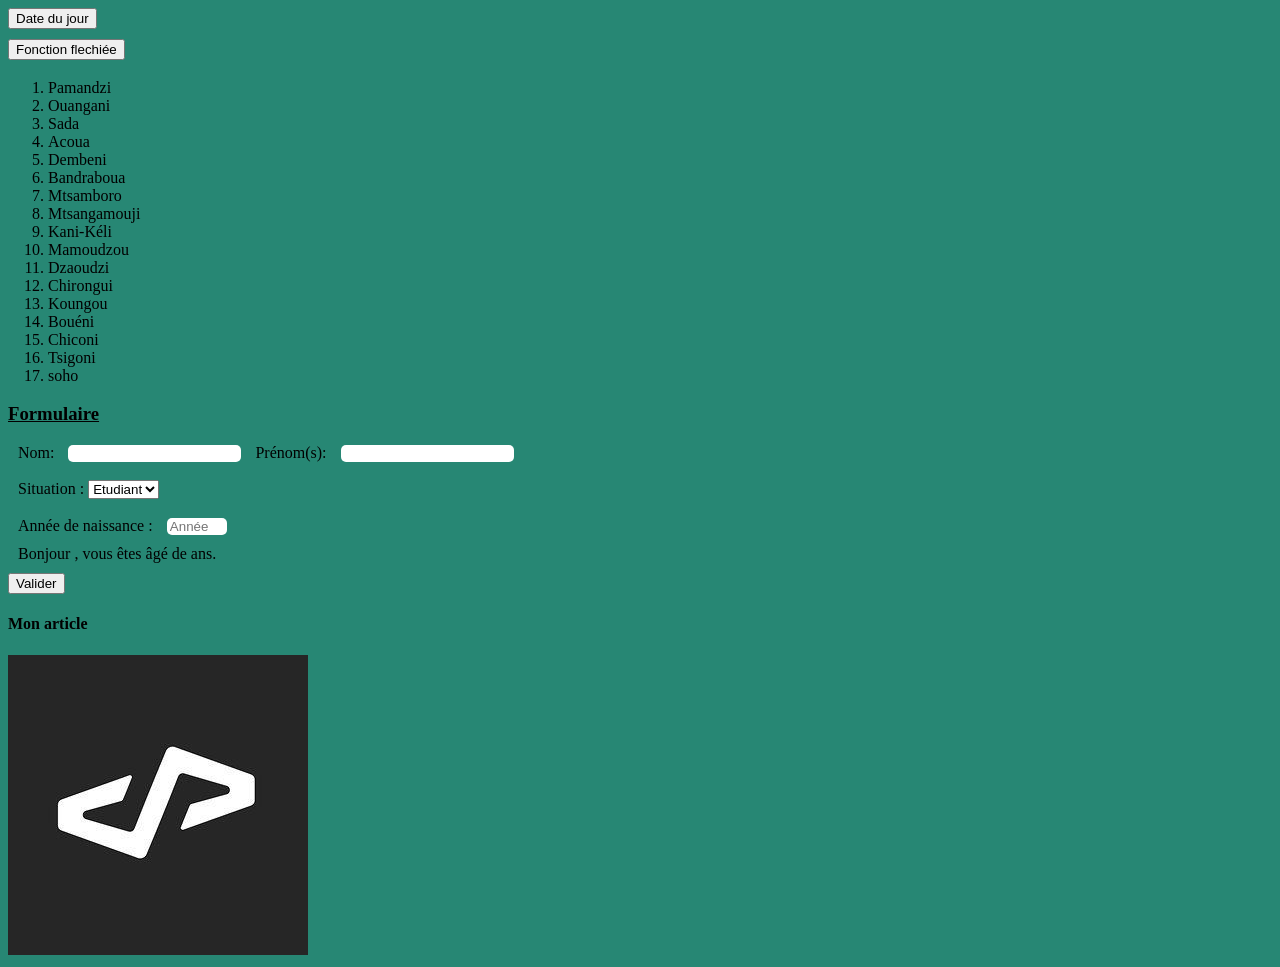
<file: calcul_age.html>
<!DOCTYPE html>
<html lang="fr">
<head>
    <meta charset="UTF-8">
    <meta name="viewport" content="width=device-width, initial-scale=1.0">
    <title>Formulaire</title>
    <link rel="stylesheet" href="calcul_age.css">
     <script src="evenement.js"defer></script>
    <script src="dom_calcul_age.js"defer></script>
       





</head>
<body>
    <section>
        <article>
            
            <!--c'est pour declarer les fonction de date et l'heure -->
            <div id="date">
                <button id="validerDate">Date du jour</button>
                <span id="DateDuJour"></span>
                <br>
                <p>
                    <span id="dateDuJourFormat2"></span>
                </p>
            </div>
            <!--l'évenement qui s'appelle keydown-->
            <div id="fonctionFlech">
              <button id="boutonflech">Fonction flechiée</button>
                
            </div>

     
    <h3 id="communes"></h3>
    <ol id="listecommune">
    <li class="commune">Pamandzi</li>
    <li class="commune">Ouangani</li>
    <li class="commune">Sada</li>
    <li class="commune">Acoua</li>
    <li class="commune">Dembeni</li>
    <li class="commune">Bandraboua</li>
    <li class="commune">Mtsamboro</li>
    <li class="commune">Mtsangamouji</li>
    <li class="commune">Kani-Kéli</li>
    <li class="commune">Mamoudzou</li>
    <li class="commune">Dzaoudzi</li>
    <li class="commune">Chirongui</li>
    <li class="commune">Koungou</li>
    <li class="commune">Bouéni</li>
    <li class="commune">Chiconi</li>
    <li class="commune">Tsigoni</li>
    <li class="commune">soho</li>
    </ol>

    <form>
        <div>
            <h1><u>Formulaire</u></h1>
        </div>
      
        <div>
            <!--Zone de Nom d'utilisateur-->
        <label for="name">Nom:</label>
        <input type="text" name="name" id="nom">
        <!--Zone prenom d'utilisateur-->
        <label for="prenom">Prénom(s):</label>
        <input type="text" name="prenom" id="prenom">
        </div>
        <br>
        <div>
        <label for="">Situation :</label>
            <select id="option" name="">
                <option id="projet">Etudiant</option>
                <option id="projet">salarié</option>
            </select>
    
        </div>
        <br>
        <div>
          <label>Année de naissance :</label>
            <input type="number" id="anneeNaissance" placeholder="Année"
            min="1900" max="2025" onchange="calculerAge()">
        <!-- j'affiche le resultat sous forme de phrase. -->
            <p id="messageUtilisateur">
            Bonjour <strong><span id="nom_affiche"></span></strong>,  
            vous êtes âgé de <strong><span id="age_calcule"></span></strong> ans.

        </p>
        </div>
        <div>
          <button type="submit" id="boutonValider">Valider</button>
       
    </form>
 </article> 
</section> 



          


    

    
</body>
</html>
</file>
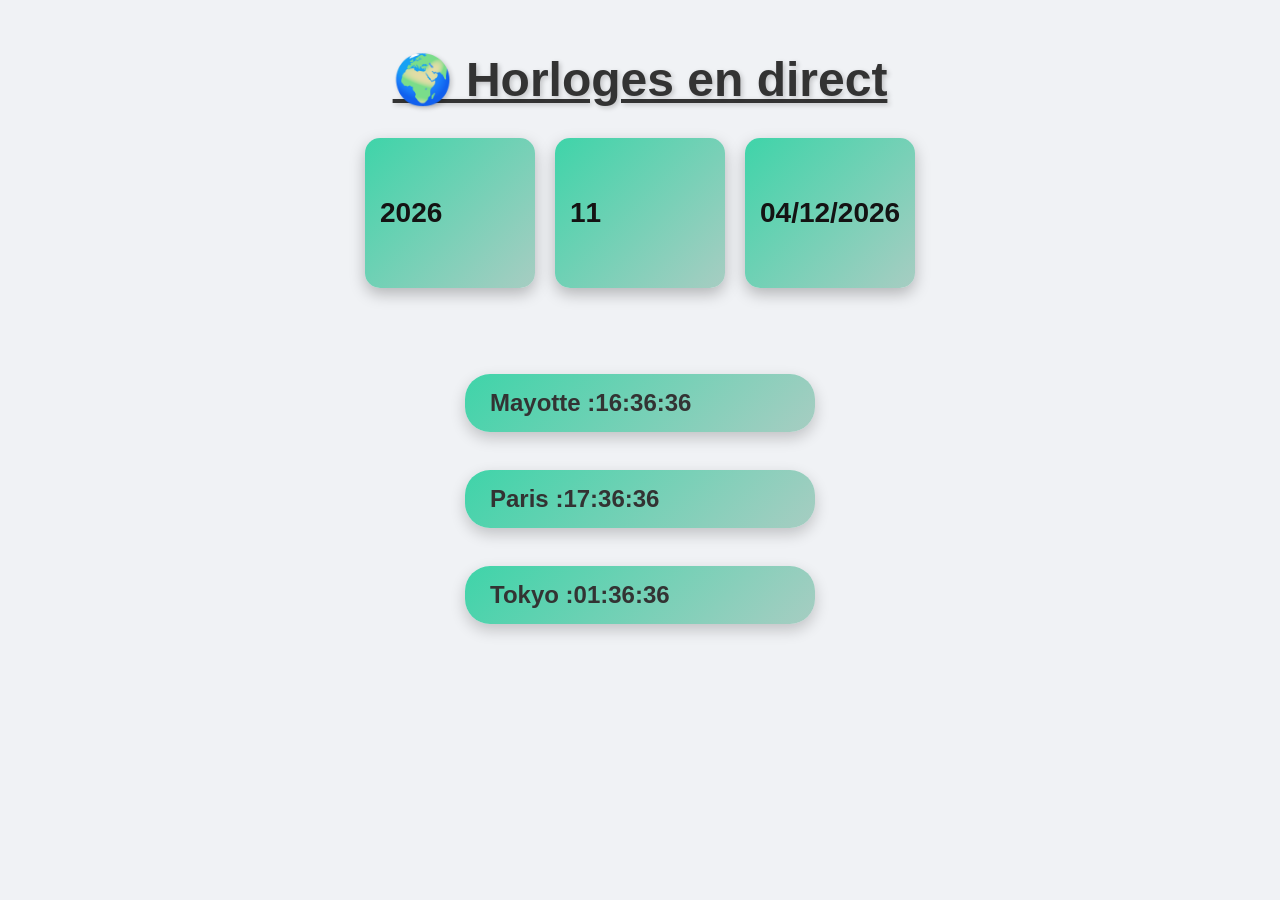
<file: manipulationDate.html>
<!DOCTYPE html>
<html lang="fr">
<head>
<meta charset="UTF-8">
<title>manipulationDate</title>
<script src="manipulationDate.js"defer></script>
<link rel="stylesheet" href="manipulation.css">
</head>



<body>

        <h1><u>🌍 Horloges en direct</u></h1>

        <!--Je déclare l'année et le mois et aussi la date .-->
<div class="container">
    <div id="date" class="rachid">
        <span id="anneeActuelle"></span>
    </div>
    <div id="date2" class="rachid2">
        <span id="moisActuelle"></span>
    </div>
    <div id="date3" class="rachid3">
        <span id="datecomplet"></span>
    </div>
</div>
<br><br>

<!--je déclare affiche heure-->
 <div class="heure">
     Mayotte : <span id="heureLocale">

     </span></div>

     <br>

    <div class="heure">
         Paris : <span id="heureParis"></span>
    </div>

    <br>

    <div class="heure">
         Tokyo : <span id="heureTokyo"></span>
        </div>

</div>

</body>

</html>
</file>
<file: calcul_age.css>
body {
    background-color:#278774;

}




label,input{
    margin-inline-start: 10px;
    text-align: center;
}

div input  {
    border-radius: 5px;
    border-style: solid;
    border: 2px;

}

div p{
    margin: 10px;
}
</file>
<file: manipulation.css>
body {
    font-family: 'Arial', sans-serif; /* Définit la police du texte pour toute la page, ici Arial avec fallback sans-serif */
    background: #f0f2f5;              /* Couleur de fond claire pour toute la page */
    display: flex;                     /* Active Flexbox pour le body, utile pour aligner les éléments enfants facilement */
    flex-direction: column;            /* Dispose les éléments enfants verticalement (de haut en bas) */
    align-items: center;               /* Centre horizontalement tous les éléments enfants dans le body */
    margin: 0;                          /* Supprime la marge par défaut du body */
    padding: 20px;                     /* Ajoute un espace intérieur autour du contenu du body */
}


/* TITRE */
h1 {
    font-size: 48px;
    color: #333;
    text-align: center;
    margin-bottom: 30px;
    text-shadow: 2px 2px 5px rgba(0,0,0,0.2);
}

/* CONTENEUR DES CARTES DE DATE */
.container {
    display: flex;
    gap: 20px;
    flex-wrap: wrap; /* responsive */
    justify-content: center;
    margin-bottom: 40px;
}

/* BASE POUR CHAQUE CARTE DE DATE */
.rachid, .rachid2, .rachid3 {
    display: flex;
    flex-direction: column;
    justify-content: center;       /* vertical centré */
    align-items: flex-start;       /* texte à gauche */
    width: 140px;
    height: 120px;
    padding: 15px;
    background: linear-gradient(135deg, #3FD4A9, #a7cdc2);
    border-radius: 15px;
    box-shadow: 0 6px 15px rgba(0,0,0,0.25);
    color: #141313;
    font-size: 28px;
    font-weight: bold;
    text-align: left;
    transition: transform 0.2s, box-shadow 0.2s;
}

/* Effet au survol des cartes .rachid, .rachid2 et .rachid3 */
.rachid:hover, .rachid2:hover, .rachid3:hover {
    transform: scale(1.05); /* Agrandit légèrement la carte à 105% pour un effet zoom */
    box-shadow: 0 10px 25px rgba(0,0,0,0.3); 
    /* Ombre plus prononcée :
       0 = pas de décalage horizontal
       10px = décalage vertical
       25px = flou de l'ombre
       rgba(0,0,0,0.3) = couleur noire à 30% de transparence */
}

/* HEURES */
.heure {
    font-family: 'Arial', sans-serif;
    display: flex;
    justify-content: flex-start;   /* texte à gauche */
    align-items: center;           /* vertical centré */
    width: 300px;
    padding: 15px 25px;
    margin: 10px 0;
    background: linear-gradient(135deg,#3FD4A9, #a7cdc2); /* rose dégradé */
    color: #333;
    border-radius: 25px;
    box-shadow: 0 6px 15px rgba(0,0,0,0.2);
    font-size: 24px;
    font-weight: bold;
    transition: transform 0.2s, box-shadow 0.2s;
}

.heure:hover {
    transform: scale(1.02);
    box-shadow: 0 10px 25px rgba(0,0,0,0.25);
}

/* RESPONSIVE */
@media (max-width: 600px) {
    .container {
        flex-direction: column;
        align-items: center;
    }

    .heure {
        width: 90%;
        font-size: 20px;
        padding: 10px 15px;
    }

    .rachid, .rachid2, .rachid3 {
        width: 90%;
        font-size: 24px;
    }
}
</file>
